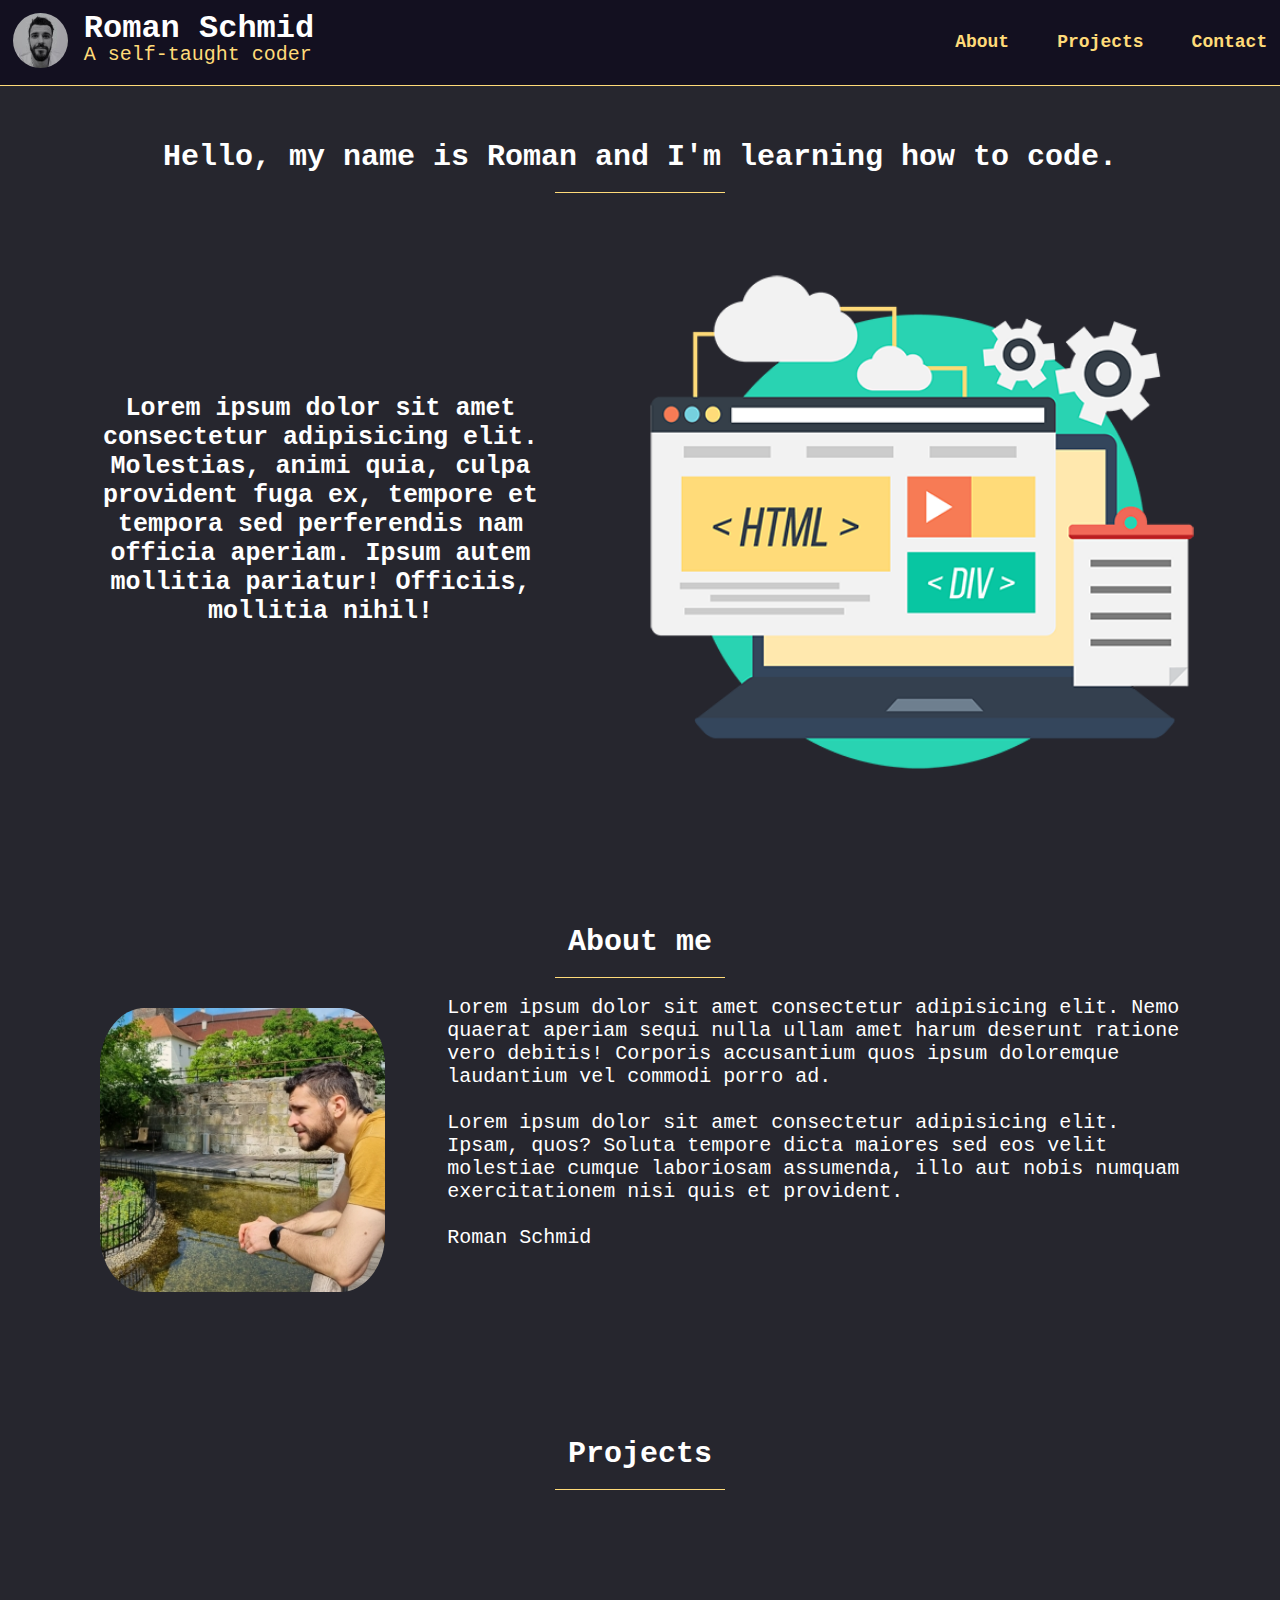
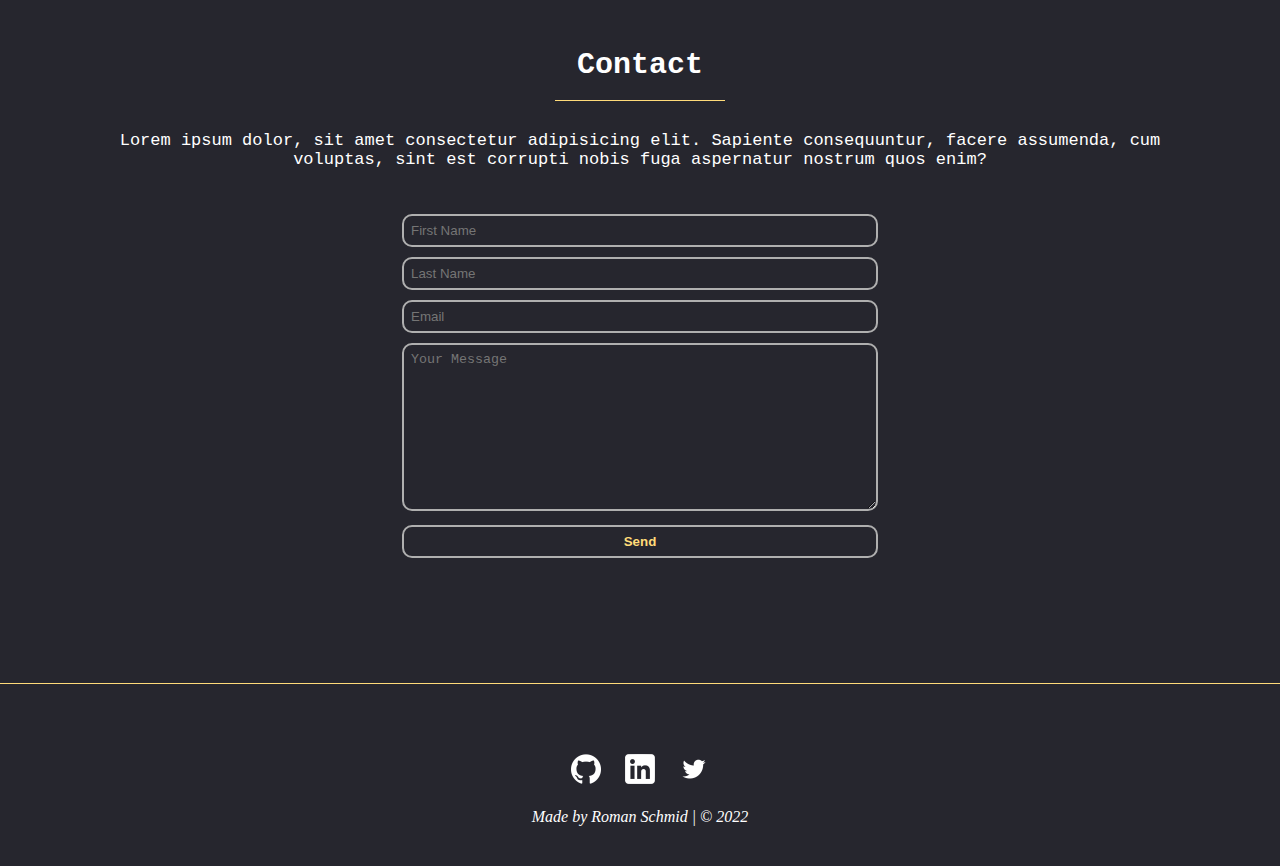
<file: index.html>
<!DOCTYPE html>
<html lang="en">
<head>
    <meta charset="UTF-8">
    <meta http-equiv="X-UA-Compatible" content="IE=edge">
    <meta name="viewport" content="width=device-width, initial-scale=1.0">
    
    <link rel="icon" type="image/png" href="img/favicon.png">

    <link rel="stylesheet" href="css/style.css">
    <link rel="stylesheet" href="css/queries.css">
    <link rel="stylesheet" href="css/grid.css">

    <script src="https://code.jquery.com/jquery-3.6.0.min.js" integrity="sha256-/xUj+3OJU5yExlq6GSYGSHk7tPXikynS7ogEvDej/m4=" crossorigin="anonymous"></script>

    <script src="js/script.js"></script>

    <title>Roman Schmid</title>
</head>
<body>
    <header>        
        <div class="nav-bar">
            <div class="nav-bar-max-width">
                <div class="logo">
                    <a href="index.html"><img src="img/logo.jpg" alt=""></a>
                    <h1>Roman Schmid<br><span class="tagline">A self-taught coder</span></h1>
                </div>
                
                <nav>
                    <ul>
                        <li><a href="#" class="jq--scroll-about">About</a></li>
                        <li><a href="#" class="jq--scroll-projects">Projects</a></li>
                        <li><a href="#" class="jq--scroll-contact">Contact</a></li>
                    </ul>
                </nav>
                <div class="hamburger">
                    <a class="mobile-nav-icon jq--nav-icon"><img src="img/hamburgerMenu.png" class="jq--img-hamburger" alt=""></a>
                </div>
            </div>
        </div>
    </header>
    
    <main>
        <section class="intro row" role="region" aria-labelledby="intro">
            <div class="heading">
                <h2 id="intro">Hello, my name is Roman and I'm learning how to code.</h2>
            </div>
            <div class="intro-content">
                <div class="col span-1-of-2 intro-text">
                    <p>Lorem ipsum dolor sit amet consectetur adipisicing elit. Molestias, animi quia, culpa provident fuga ex, tempore et tempora sed perferendis nam officia aperiam. Ipsum autem mollitia pariatur! Officiis, mollitia nihil!</p>
                </div>
                <div class="col span-1-of-2 intro-image">
                    <img src="img/frontend.png">
                </div> 
            </div>
        </section>

        <section class="about row jq--about" role="region" aria-labelledby="about">
            <div class="heading">
                <h2 id="about">About me</h2>
            </div>
            <div class="about-content">
                <img src="img/about-me-photo.jpg" alt="">
                <div class="about-text clearfix">
                    <p>Lorem ipsum dolor sit amet consectetur adipisicing elit. Nemo quaerat aperiam sequi nulla ullam amet harum deserunt ratione vero debitis! Corporis accusantium quos ipsum doloremque laudantium vel commodi porro ad.</p><br>
                    <p>Lorem ipsum dolor sit amet consectetur adipisicing elit. Ipsam, quos? Soluta tempore dicta maiores sed eos velit molestiae cumque laboriosam assumenda, illo aut nobis numquam exercitationem nisi quis et provident.</p><br>
                    <p>Roman Schmid</p>
                </div>
            </div>
        </section>

        <section class="projects row jq--projects" role="region" aria-labelledby="projects">
            <div class="heading">
                <h2 id="projects">Projects</h2>
            </div>
            <div class="projects-content">
                
            </div>
        </section>

        <section class="contact row jq--contact" role="region" aria-labelledby="contact">
            <div class="heading">
                <h2 id="contact">Contact</h2>
            </div>
            <div class="contact-content">
                <p>Lorem ipsum dolor, sit amet consectetur adipisicing elit. Sapiente consequuntur, facere assumenda, cum voluptas, sint est corrupti nobis fuga aspernatur nostrum quos enim?</p>
                <form action="" class="contact-form row">
                    <input type="text" placeholder="First Name"><br>
                    <input type="text" placeholder="Last Name"><br>
                    <input type="email" placeholder="Email"><br>
                    <textarea name="" id="" placeholder="Your Message" cols="30" rows="10"></textarea><br>
                    <input type="submit" value="Send">
                </form>
            </div>
        </section>
    </main>

    <footer>
        <div class="links">
            <a href="https://github.com/RomanSchmid" target="_blank"><img src="img/github-icon.png" alt=""></a>
            <a href="https://www.linkedin.com/in/roman-schmid-b61a13138/" target="_blank"><img src="img/linkedin-icon.png" alt=""></a>
            <a href="https://twitter.com/_roman_schmid" target="_blank"><img src="img/twitter-icon.png" alt=""></a>
        </div>
        <div class="copyright">
            <p>Made by Roman Schmid | &copy; 2022</p>
        </div>
    </footer>
    
</body>
</html>
</file>
<file: css/style.css>
* {
    margin: 0px;
    padding: 0px;
    box-sizing: border-box;
}

body {
    background-color: rgb(38, 38, 46);
}

/***** Reusable *****/
.row {
    max-width: 1140px;
    margin: 0 auto;
    padding: 0 10px;
}

.heading {
    text-align: center;
    font-family: 'Courier New', Courier, monospace;
    font-size: 20px;
    color: #fff;
}

.heading:after {
    content: "";
    display: block;
    width: 170px;
    border-bottom: 1px solid #ffdb79;
    margin: 18px auto;
}

/******************************************************************
************************** HEADER *********************************
******************************************************************/
/* .nav-background {
    position: fixed;
    width: 100%;
    height: 90px;
    background-color: rgb(19, 16, 32);
    z-index: 50;
    border-bottom: 1px solid #ffdb79; 
} */

.nav-bar {
    position: fixed;
    width: 100%;
    min-height: 5rem;
    display: flex;
    background-color: rgb(19, 16, 32);
    border-bottom: 1px solid #ffdb79;
    padding: 0.4rem;
}

.nav-bar-max-width {
    max-width: 80rem;
    width: 100%;
    margin: 0 auto;
    display: flex;
    justify-content: space-between;
    align-items: center;
    padding: 0.4rem;
}

.logo {
    display: flex;
    align-items: center;
    gap: 1rem;
}

.logo img {
    width: 55px;
    border-radius: 50%;
}

h1 {
    width: auto;
    line-height: 70%;
    font-family: 'Courier New', Courier, monospace;
    color: #fff;
}

.tagline {
    font-size: 20px;
    font-weight: 100;
    color: #ffdb79; 
}

nav ul {
    display: flex;
    gap: 3rem;
}

nav ul li {
    list-style-type: none;
    text-align: center;
}

nav ul li a:link,
nav ul li a:visited {
    text-decoration: none;
    font-family: 'Courier New', Courier, monospace;
    color: #ffdb79;
    font-size: 18px;
    font-weight: 600;
    border-bottom: 2px solid transparent;
}

nav ul li a:hover,
nav ul li a:active {
    transition: border-bottom 700ms;
    border-bottom: 2px solid #ffdb79;
}

.hamburger {
    display: none;
}

/******************************************************************
************************** MAIN ***********************************
******************************************************************/

/***** Intro *****/
.intro {
    padding-top: 140px;
}

.intro-content {
    margin-top: 70px;
}

.intro-image img {
    width: 99%;
}

.intro-text p {
    padding: 120px 70px 0 0;
    text-align: center;
    font-size: 25px;
    font-family: 'Courier New', Courier, monospace;
    font-weight: 600;
    color: #fff;
}

/***** About me *****/
.about {
    padding-top: 140px;
}

.about-content {
    font-size: 20px;
}

.about img {
    width: 29%;
    border-radius: 20%;
    padding: 0 20px;
    margin-top: 12px;
}

.about-text {
    width: 69%;
    float: right;
    padding: 0 20px;
    font-family: 'Courier New', Courier, monospace;
    color: #fff;
}

/***** Projects *****/
.projects {
    padding-top: 140px;
}

/***** Contact *****/
.contact {
    padding-top: 140px;
}

.contact-content {
    margin-top: 30px;
}

.contact p {
    color: #fff;
    font-size: 17px;
    text-align: center;
    font-family: 'Courier New', Courier, monospace;
}

.contact-form {
    margin-top: 40px;
    max-width: 700px;
    text-align: center;
}

.contact-form input {
    width: 70%;
    margin: 5px 0;
    padding: 7px;
    border: 2px solid rgb(175, 175, 175);
    border-radius: 10px;
    background: rgb(38, 38, 46);
}

.contact-form textarea {
    width: 70%;
    margin: 5px 0;
    padding: 7px;
    border: 2px solid rgb(175, 175, 175);
    border-radius: 10px;
    background: rgb(38, 38, 46);
}

.contact-form input[type="submit"] {
    color:#ffdb79;
    font-weight: 600;
}

.contact-form input[type="submit"]:hover {
    transition: border 500ms;
    border: 2px solid #ffdb79;
}

/******************************************************************
************************** FOOTER *********************************
******************************************************************/
footer {
    border-top: 1px solid #ffdb79;
    padding-top: 70px;
    text-align: center;
    font-style: italic;
    color: #fff;
    margin-top: 120px;
    margin-bottom: 40px;
    background-color: rgb(38, 38, 46);
}

.links a {
    margin: 0 10px;
}

.copyright p {
    margin-top: 20px;
}

/********************************************************************/
/***** Clearfix *****/
/* .clearfix:after {
    visibility: hidden;
    display: block;
    font-size: 0;
    content: " ";
    clear: both;
    height: 0;
  } */
</file>
<file: css/queries.css>
@media only screen and (max-width: 790px) {

    /***** INTRO *****/
    .intro-content {
        margin-top: 60px;
    }

    .intro .col.span-1-of-2 {
       width: 99%;
       margin: 0;
       padding: 0;
    }

    .intro-text p {
        width: 99%;
        padding: 15px; 
    }

    .intro-image img {
        width: 99%;
        margin-top: 50px;
        padding: 15px;
    }

    /***** ABOUT *****/
    .about {
        margin-top: 120px;
    }

    .about img {
        display: none;
    }

    .about-text {
        width: 100%;
        text-align: center;
    }
}

@media only screen and (max-width: 725px) {

    /*** Navigation bar appearance on a small screen ***/

    .hamburger {
        display: flex;
    }

    nav ul {
        display: none;
    }

    nav ul li {
        padding: 7px;
    }
    
    /* Remove <li> underline */
    nav ul li a:hover,
    nav ul li a:active {
        border-bottom: 2px solid transparent;
    }

    h1 {
        font-size: 1.4rem;
    }
    
    .tagline {
        font-size: 0.9rem;
    }
}
</file>
<file: css/grid.css>
/*  SECTIONS  ============================================================================= */

.section {
	clear: both;
	padding: 0px;
	margin: 0px;
}

/*  GROUPING  ============================================================================= */

.row {
    zoom: 1; /* For IE 6/7 (trigger hasLayout) */
}

.row:before,
.row:after {
    content:"";
    display:table;
}
.row:after {
    clear:both;
}

/*  GRID COLUMN SETUP   ==================================================================== */

.col {
	display: block;
	float:left;
	margin: 1% 0 1% 1.6%;
}

.col:first-child { margin-left: 0; } /* all browsers except IE6 and lower */


/*  REMOVE MARGINS AS ALL GO FULL WIDTH AT 480 PIXELS */

@media only screen and (max-width: 480px) {
	.col { 
		/*margin: 1% 0 1% 0%;*/
        margin: 0;
	}
}


/*  GRID OF TWO   ============================================================================= */


.span-2-of-2 {
	width: 100%;
}

.span-1-of-2 {
	width: 49.2%;
}

/*  GO FULL WIDTH AT LESS THAN 480 PIXELS */

@media only screen and (max-width: 480px) {
	.span-2-of-2 {
		width: 100%; 
	}
	.span-1-of-2 {
		width: 100%; 
	}
}


/*  GRID OF THREE   ============================================================================= */

	
.span-3-of-3 {
	width: 100%; 
}

.span-2-of-3 {
	width: 66.13%; 
}

.span-1-of-3 {
	width: 32.26%; 
}


/*  GO FULL WIDTH AT LESS THAN 480 PIXELS */

@media only screen and (max-width: 480px) {
	.span-3-of-3 {
		width: 100%; 
	}
	.span-2-of-3 {
		width: 100%; 
	}
	.span-1-of-3 {
		width: 100%;
	}
}

/*  GRID OF FOUR   ============================================================================= */

	
.span-4-of-4 {
	width: 100%; 
}

.span-3-of-4 {
	width: 74.6%; 
}

.span-2-of-4 {
	width: 49.2%; 
}

.span-1-of-4 {
	width: 23.8%; 
}


/*  GO FULL WIDTH AT LESS THAN 480 PIXELS */

@media only screen and (max-width: 480px) {
	.span-4-of-4 {
		width: 100%; 
	}
	.span-3-of-4 {
		width: 100%; 
	}
	.span-2-of-4 {
		width: 100%; 
	}
	.span-1-of-4 {
		width: 100%; 
	}
}


/*  GRID OF FIVE   ============================================================================= */

	
.span-5-of-5 {
	width: 100%;
}

.span-4-of-5 {
  	width: 79.68%; 
}

.span-3-of-5 {
  	width: 59.36%; 
}

.span-2-of-5 {
  	width: 39.04%;
}

.span-1-of-5 {
  	width: 18.72%;
}


/*  GO FULL WIDTH AT LESS THAN 480 PIXELS */

@media only screen and (max-width: 480px) {
	.span-5-of-5 {
		width: 100%; 
	}
	.span-4-of-5 {
		width: 100%; 
	}
	.span-3-of-5 {
		width: 100%; 
	}
	.span-2-of-5 {
		width: 100%; 
	}
	.span-1-of-5 {
		width: 100%; 
	}
}


/*  GRID OF SIX   ============================================================================= */


.span-6-of-6 {
	width: 100%;
}

.span-5-of-6 {
  	width: 83.06%;
}

.span-4-of-6 {
  	width: 66.13%;
}

.span-3-of-6 {
  	width: 49.2%;
}

.span-2-of-6 {
  	width: 32.26%;
}

.span-1-of-6 {
  	width: 15.33%;
}


/*  GO FULL WIDTH AT LESS THAN 480 PIXELS */

@media only screen and (max-width: 480px) {
	.span-6-of-6 {
		width: 100%; 
	}
	.span-5-of-6 {
		width: 100%; 
	}
	.span-4-of-6 {
		width: 100%; 
	}
	.span-3-of-6 {
		width: 100%; 
	}
	.span-2-of-6 {
		width: 100%; 
	}
	.span-1-of-6 {
		width: 100%; 
	}
}



/*  GRID OF SEVEN   ============================================================================= */


.span-7-of-7 {
	width: 100%;
}

.span-6-of-7 {
	width: 85.48%;
}

.span-5-of-7 {
  	width: 70.97%;
}

.span-4-of-7 {
  	width: 56.45%;
}

.span-3-of-7 {
  	width: 41.94%;
}

.span-2-of-7 {
  	width: 27.42%;
}

.span-1-of-7 {
  	width: 12.91%;
}


/*  GO FULL WIDTH AT LESS THAN 480 PIXELS */

@media only screen and (max-width: 480px) {
	.span-7-of-7 {
		width: 100%; 
	}
	.span-6-of-7 {
		width: 100%; 
	}
	.span-5-of-7 {
		width: 100%; 
	}
	.span-4-of-7 {
		width: 100%; 
	}
	.span-3-of-7 {
		width: 100%; 
	}
	.span-2-of-7 {
		width: 100%; 
	}
	.span-1-of-7 {
		width: 100%; 
	}
}


/*  GRID OF EIGHT   ============================================================================= */

	
.span-8-of-8 {
	width: 100%;
}

.span-7-of-8 {
	width: 87.3%; 
}

.span-6-of-8 {
	width: 74.6%; 
}

.span-5-of-8 {
	width: 61.9%; 
}

.span-4-of-8 {
	width: 49.2%; 
}

.span-3-of-8 {
	width: 36.5%;
}

.span-2-of-8 {
	width: 23.8%; 
}

.span-1-of-8 {
	width: 11.1%; 
}


/*  GO FULL WIDTH AT LESS THAN 480 PIXELS */

@media only screen and (max-width: 480px) {
	.span-8-of-8 {
		width: 100%; 
	}
	.span-7-of-8 {
		width: 100%; 
	}
	.span-6-of-8 {
		width: 100%; 
	}
	.span-5-of-8 {
		width: 100%; 
	}
	.span-4-of-8 {
		width: 100%; 
	}
	.span-3-of-8 {
		width: 100%; 
	}
	.span-2-of-8 {
		width: 100%; 
	}
	.span-1-of-8 {
		width: 100%; 
	}
}


/*  GRID OF NINE   ============================================================================= */


.span-9-of-9 {
	width: 100%;
}

.span-8-of-9 {
	width: 88.71%;
}

.span-7-of-9 {
	width: 77.42%; 
}

.span-6-of-9 {
	width: 66.13%; 
}

.span-5-of-9 {
	width: 54.84%; 
}

.span-4-of-9 {
	width: 43.55%; 
}

.span-3-of-9 {
	width: 32.26%;
}

.span-2-of-9 {
	width: 20.97%; 
}

.span-1-of-9 {
	width: 9.68%; 
}


/*  GO FULL WIDTH AT LESS THAN 480 PIXELS */

@media only screen and (max-width: 480px) {
	.span-9-of-9 {
		width: 100%; 
	}
	.span-8-of-9 {
		width: 100%; 
	}
	.span-7-of-9 {
		width: 100%; 
	}
	.span-6-of-9 {
		width: 100%; 
	}
	.span-5-of-9 {
		width: 100%; 
	}
	.span-4-of-9 {
		width: 100%; 
	}
	.span-3-of-9 {
		width: 100%; 
	}
	.span-2-of-9 {
		width: 100%; 
	}
	.span-1-of-9 {
		width: 100%; 
	}
}


/*  GRID OF TEN   ============================================================================= */


.span-10-of-10 {
	width: 100%;
}

.span-9-of-10 {
	width: 89.84%;
}

.span-8-of-10 {
	width: 79.68%;
}

.span-7-of-10 {
	width: 69.52%; 
}

.span-6-of-10 {
	width: 59.36%; 
}

.span-5-of-10 {
	width: 49.2%; 
}

.span-4-of-10 {
	width: 39.04%; 
}

.span-3-of-10 {
	width: 28.88%;
}

.span-2-of-10 {
	width: 18.72%; 
}

.span-1-of-10 {
	width: 8.56%; 
}


/*  GO FULL WIDTH AT LESS THAN 480 PIXELS */

@media only screen and (max-width: 480px) {
	.span-10-of-10 {
		width: 100%; 
	}
	.span-9-of-10 {
		width: 100%; 
	}
	.span-8-of-10 {
		width: 100%; 
	}
	.span-7-of-10 {
		width: 100%; 
	}
	.span-6-of-10 {
		width: 100%; 
	}
	.span-5-of-10 {
		width: 100%; 
	}
	.span-4-of-10 {
		width: 100%; 
	}
	.span-3-of-10 {
		width: 100%; 
	}
	.span-2-of-10 {
		width: 100%; 
	}
	.span-1-of-10 {
		width: 100%; 
	}
}


/*  GRID OF ELEVEN   ============================================================================= */

.span-11-of-11 {
	width: 100%;
}

.span-10-of-11 {
	width: 90.76%;
}

.span-9-of-11 {
	width: 81.52%;
}

.span-8-of-11 {
	width: 72.29%;
}

.span-7-of-11 {
	width: 63.05%; 
}

.span-6-of-11 {
	width: 53.81%; 
}

.span-5-of-11 {
	width: 44.58%; 
}

.span-4-of-11 {
	width: 35.34%; 
}

.span-3-of-11 {
	width: 26.1%;
}

.span-2-of-11 {
	width: 16.87%; 
}

.span-1-of-11 {
	width: 7.63%; 
}


/*  GO FULL WIDTH AT LESS THAN 480 PIXELS */

@media only screen and (max-width: 480px) {
	.span-11-of-11 {
		width: 100%; 
	}
	.span-10-of-11 {
		width: 100%; 
	}
	.span-9-of-11 {
		width: 100%; 
	}
	.span-8-of-11 {
		width: 100%; 
	}
	.span-7-of-11 {
		width: 100%; 
	}
	.span-6-of-11 {
		width: 100%; 
	}
	.span-5-of-11 {
		width: 100%; 
	}
	.span-4-of-11 {
		width: 100%; 
	}
	.span-3-of-11 {
		width: 100%; 
	}
	.span-2-of-11 {
		width: 100%; 
	}
	.span-1-of-11 {
		width: 100%; 
	}
}


/*  GRID OF TWELVE   ============================================================================= */

.span-12-of-12 {
	width: 100%;
}

.span-11-of-12 {
	width: 91.53%;
}

.span-10-of-12 {
	width: 83.06%;
}

.span-9-of-12 {
	width: 74.6%;
}

.span-8-of-12 {
	width: 66.13%;
}

.span-7-of-12 {
	width: 57.66%; 
}

.span-6-of-12 {
	width: 49.2%; 
}

.span-5-of-12 {
	width: 40.73%; 
}

.span-4-of-12 {
	width: 32.26%; 
}

.span-3-of-12 {
	width: 23.8%;
}

.span-2-of-12 {
	width: 15.33%; 
}

.span-1-of-12 {
	width: 6.86%; 
}


/*  GO FULL WIDTH AT LESS THAN 480 PIXELS */

@media only screen and (max-width: 480px) {
	.span-12-of-12 {
		width: 100%; 
	}
	.span-11-of-12 {
		width: 100%; 
	}
	.span-10-of-12 {
		width: 100%; 
	}
	.span-9-of-12 {
		width: 100%; 
	}
	.span-8-of-12 {
		width: 100%; 
	}
	.span-7-of-12 {
		width: 100%; 
	}
	.span-6-of-12 {
		width: 100%; 
	}
	.span-5-of-12 {
		width: 100%; 
	}
	.span-4-of-12 {
		width: 100%; 
	}
	.span-3-of-12 {
		width: 100%; 
	}
	.span-2-of-12 {
		width: 100%; 
	}
	.span-1-of-12 {
		width: 100%; 
	}
}
</file>
